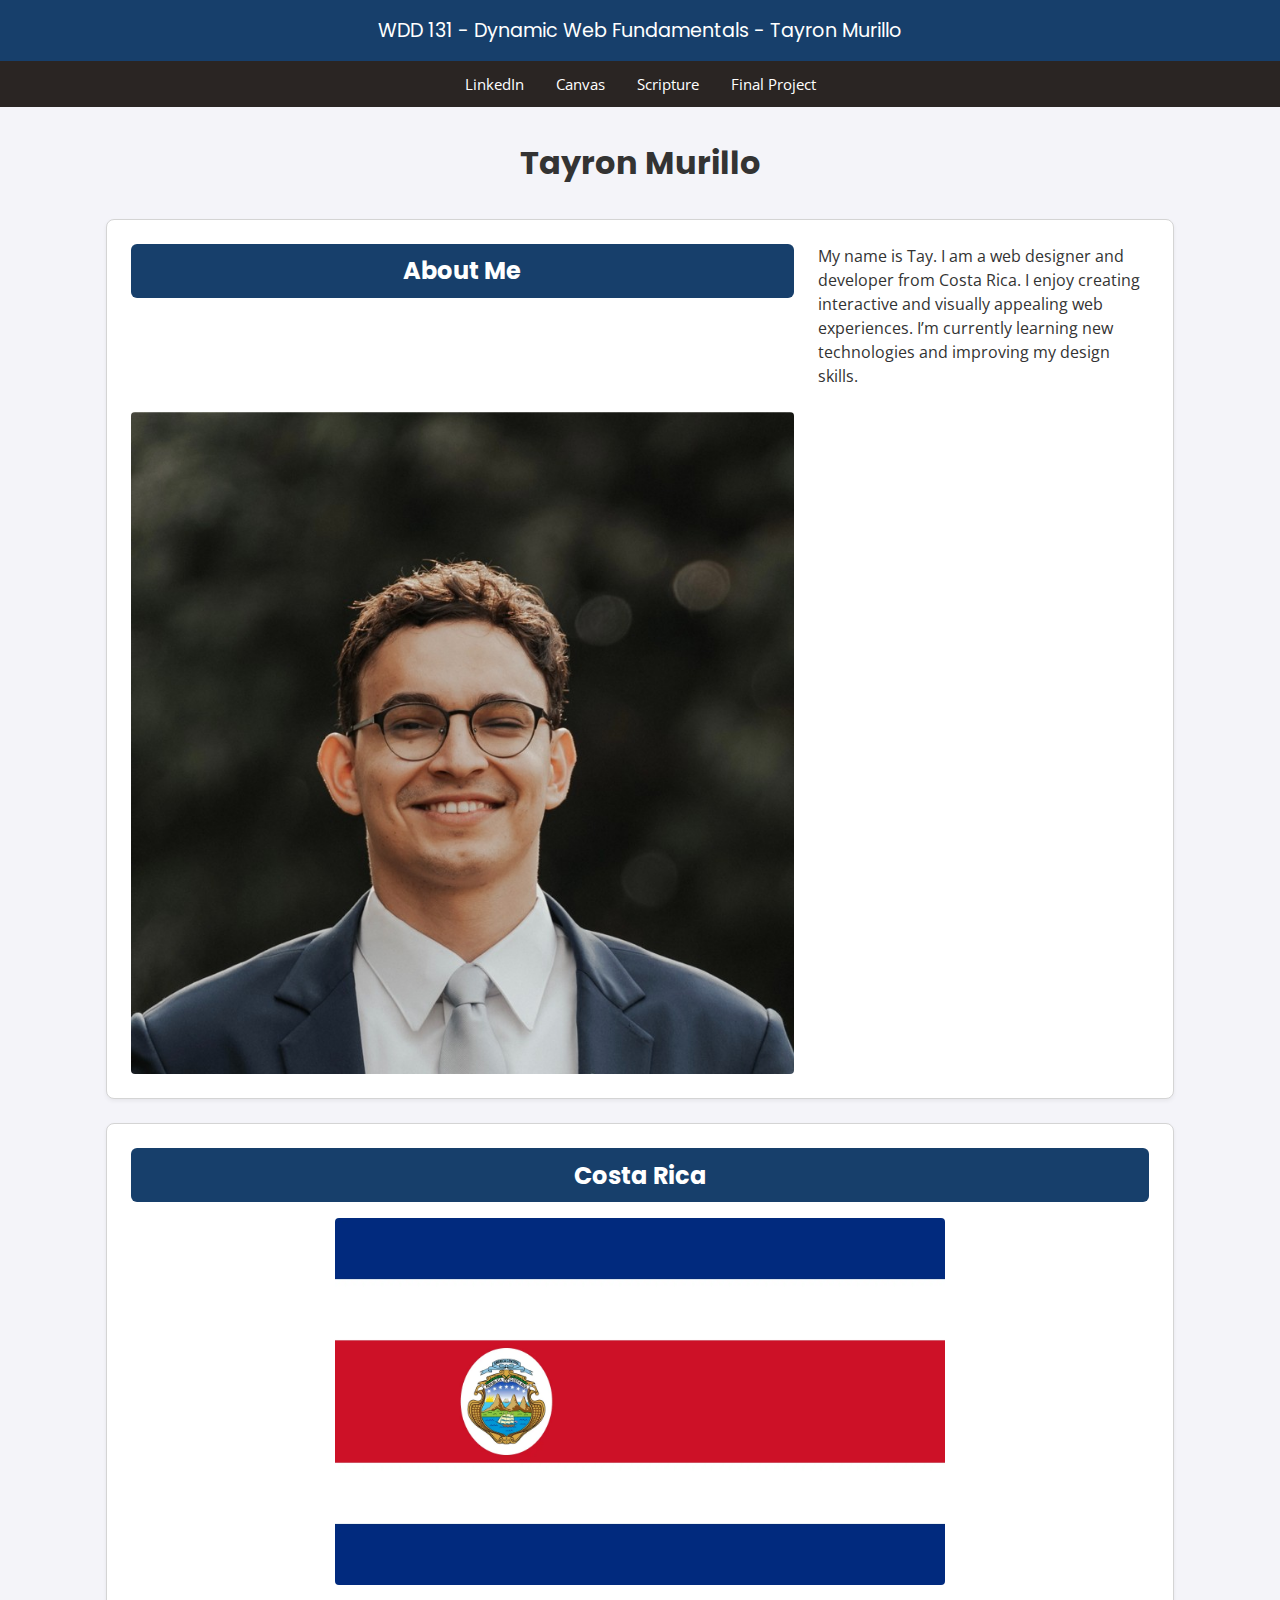
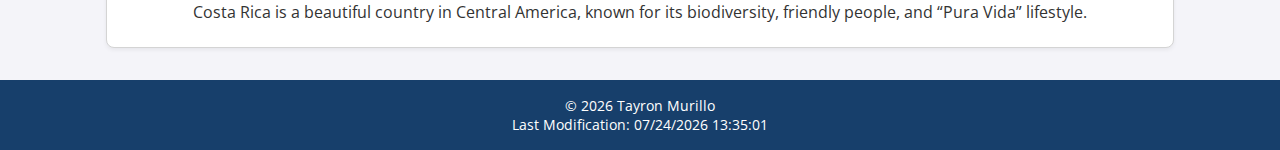
<file: index.html>
<!DOCTYPE html>
<html lang="en">
<head>
  <meta charset="UTF-8">
  <meta name="viewport" content="width=device-width, initial-scale=1.0">

  <title>WDD 131 - Dynamic Web Fundamentals - Tayron Murillo</title>

  <meta name="description" content="WDD 131 - Dynamic Web Fundamentals - Tayron Murillo">
  <meta name="author" content="Tayron Murillo">


  <link rel="preconnect" href="https://fonts.googleapis.com">
  <link rel="preconnect" href="https://fonts.gstatic.com" crossorigin>
  <link href="https://fonts.googleapis.com/css2?family=Poppins:wght@500&family=Open+Sans:wght@400&display=swap" rel="stylesheet">

  <link rel="stylesheet" href="styles/base.css">
  <script src="scripts/getdates.js" defer></script>
</head>
<body>
  <header>
    <span id="course-title">WDD 131 - Dynamic Web Fundamentals - Tayron Murillo</span>
    <nav>
      <a href="https://www.linkedin.com/in/tayron-murillo-038937207/">LinkedIn</a>
      <a href="https://byupw.instructure.com/">Canvas</a>
      <a href="https://www.churchofjesuschrist.org/study/scriptures/bofm/alma/37?lang=eng#:~:text=37%20Counsel%20with,the%20last%20day.">Scripture</a>
      <a href="#">Final Project</a>
    </nav>
  </header>

  <main>
    <h1>Tayron Murillo</h1>

    <!-- About Me -->
    <section class="card about-me">
      <h2>About Me</h2>
      <p>
        My name is Tay. I am a web designer and developer from Costa Rica.
        I enjoy creating interactive and visually appealing web experiences.
        I’m currently learning new technologies and improving my design skills.
      </p>
      <img src="images/profilepic.jpeg" alt="Profile picture of Tayron Murillo">
    </section>

    <!-- Costa Rica -->
    <section class="card">
      <h2>Costa Rica</h2>
      <img src="images/costaricaflag.webp" alt="Flag of Costa Rica">
      <p>
        Costa Rica is a beautiful country in Central America, known for its biodiversity,
        friendly people, and “Pura Vida” lifestyle.
      </p>
    </section>
  </main>

  <footer>
    <p>&copy; <span id="currentyear"></span> Tayron Murillo</p>
    <p>Last Modification: <span id="lastModified"></span></p>
  </footer>
</body>
</html>
</file>
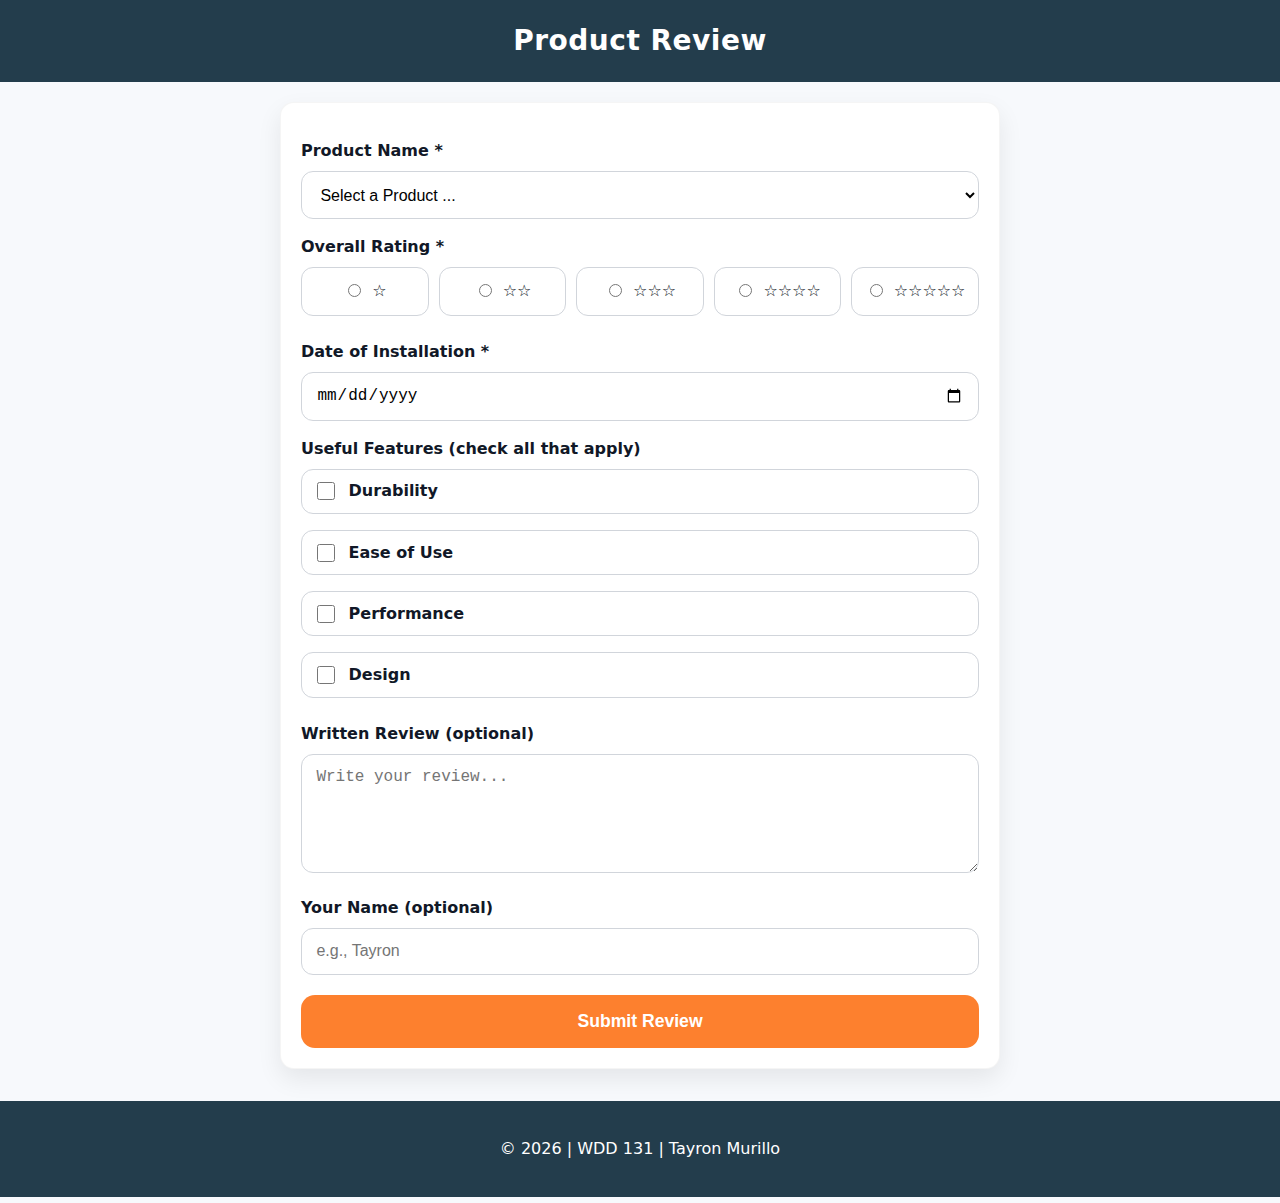
<file: form.html>
<!DOCTYPE html>
<html lang="en">

<head>
    <meta charset="UTF-8">
    <meta name="viewport" content="width=device-width, initial-scale=1.0">
    <meta name="description" content="Product review form">
    <meta name="description" content="This is a page with a form to practice my skills">
    <meta name="author" content="Tayron Murillo">
    <title>Product Review Form</title>
    <link rel="stylesheet" href="styles/form.css">
</head>

<body>
    <header>
        <h1>Product Review</h1>
    </header>

    <main>
        <form method="get" action="review.html" class="review-form">


            <div class="field">
                <label for="product">Product Name <span aria-hidden="true">*</span></label>
                <select id="product" name="product" required>
                    <option value="" disabled selected>Select a Product ...</option>

                </select>
            </div>


            <fieldset class="field">
                <legend>Overall Rating <span aria-hidden="true">*</span></legend>

                <div class="rating">
                    <label for="rating1">
                        <input type="radio" id="rating1" name="rating" value="1" required />
                        ☆
                    </label>
                    <label for="rating2">
                        <input type="radio" id="rating2" name="rating" value="2" required />
                        ☆☆
                    </label>
                    <label for="rating3">
                        <input type="radio" id="rating3" name="rating" value="3" required />
                        ☆☆☆
                    </label>
                    <label for="rating4">
                        <input type="radio" id="rating4" name="rating" value="4" required />
                        ☆☆☆☆
                    </label>
                    <label for="rating5">
                        <input type="radio" id="rating5" name="rating" value="5" required />
                        ☆☆☆☆☆
                    </label>
                </div>
            </fieldset>

            <!-- Date of Installation -->
            <div class="field">
                <label for="installDate">Date of Installation <span aria-hidden="true">*</span></label>
                <input type="date" id="installDate" name="installDate" required />
            </div>

            <!-- Useful Features (checkboxes) -->
            <fieldset class="field">
                <legend>Useful Features (check all that apply)</legend>
                <div class="checks">
                    <label for="feature1">
                        <input type="checkbox" id="feature1" name="features" value="durability" />
                        Durability
                    </label>
                    <label for="feature2">
                        <input type="checkbox" id="feature2" name="features" value="ease-of-use" />
                        Ease of Use
                    </label>
                    <label for="feature3">
                        <input type="checkbox" id="feature3" name="features" value="performance" />
                        Performance
                    </label>
                    <label for="feature4">
                        <input type="checkbox" id="feature4" name="features" value="design" />
                        Design
                    </label>
                </div>
            </fieldset>

            <!-- Written Review -->
            <div class="field">
                <label for="review">Written Review (optional) </label>
                <textarea id="review" name="review" rows="5" placeholder="Write your review..."></textarea>
            </div>

            <!-- User Name -->
            <div class="field">
                <label for="username">Your Name (optional) </label>
                <input type="text" id="username" name="username" placeholder="e.g., Tayron" />
            </div>

            <!-- Submit -->
            <div class="actions">
                <input type="submit" value="Submit Review" />
            </div>
        </form>
    </main>

    <footer>
        <p>&copy; <span id="year"></span> | WDD 131 | Tayron Murillo</p>
    </footer>

    <script>
        document.getElementById("year").textContent = new Date().getFullYear();
    </script>
    <script src="scripts/form.js" defer></script>
</body>

</html>
</file>
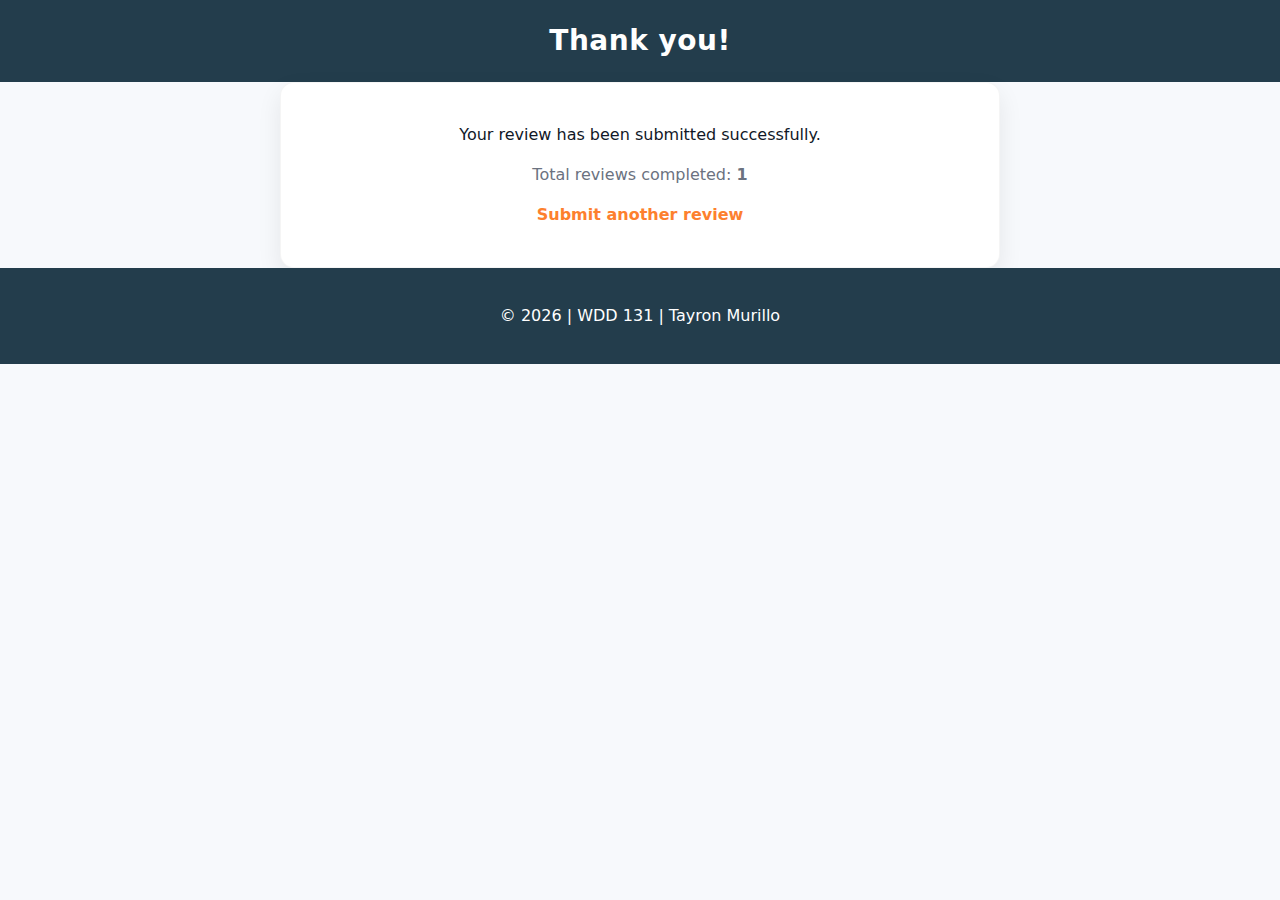
<file: review.html>
<!DOCTYPE html>
<html lang="en">

<head>
    <meta charset="UTF-8">
    <meta name="viewport" content="width=device-width, initial-scale=1.0">
    <meta name="description" content="Review confirmation page">
    <meta name="author" content="Tayron Murillo">
    <title>Review Submitted</title>
    <link rel="stylesheet" href="styles/form.css">
    <script src="scripts/review.js" defer></script>

</head>

<body>
    <header>
        <h1>Thank you!</h1>
    </header>

    <main class="review-confirm">
        <p>Your review has been submitted successfully.</p>

        <p class="counter">
            Total reviews completed: <strong><span id="reviewCount">0</span></strong>
        </p>

        <p><a href="form.html">Submit another review</a></p>
    </main>

    <footer>
        <p>&copy; <span id="year"></span> | WDD 131 | Tayron Murillo</p>
    </footer>

</body>

</html>
</file>
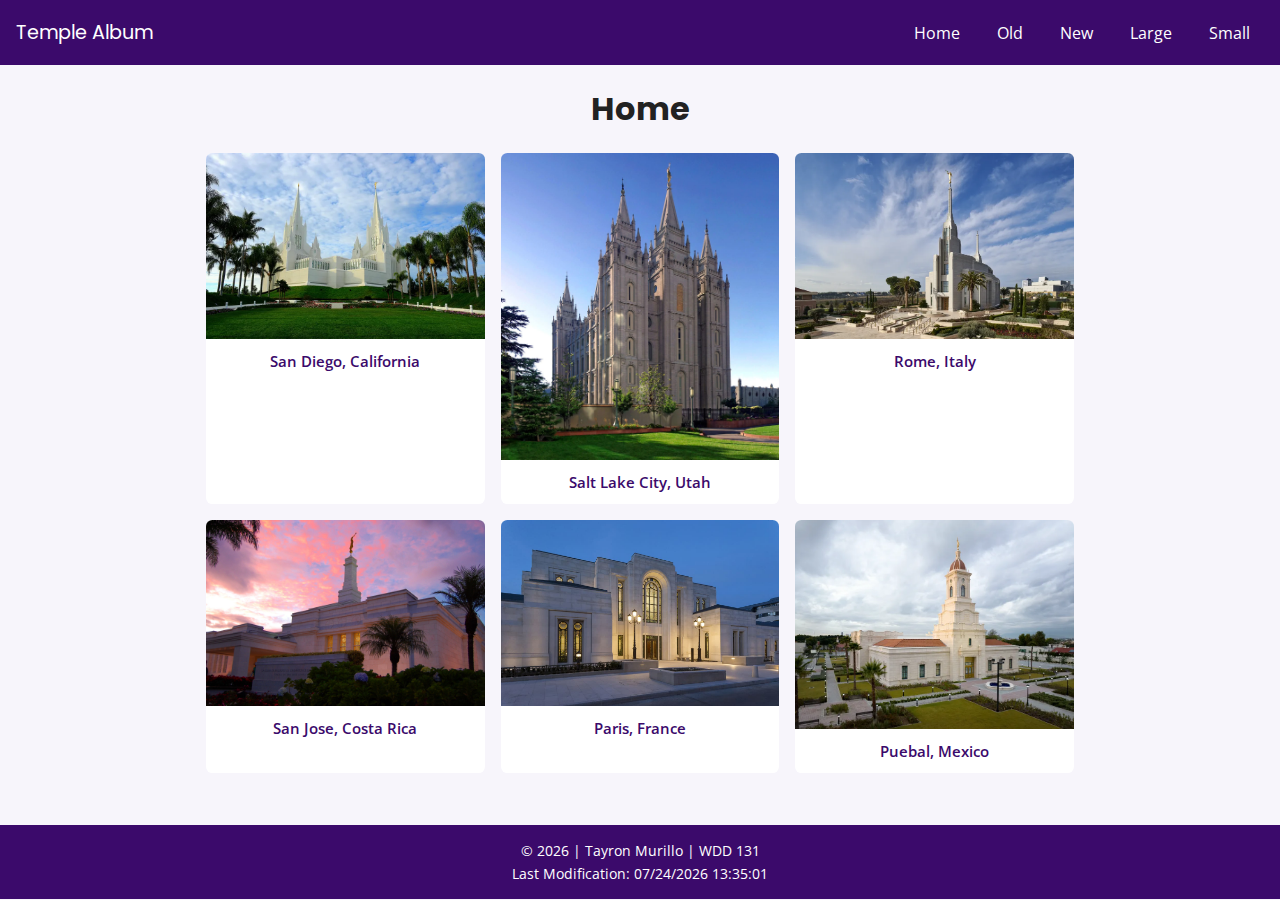
<file: temples.html>
<!DOCTYPE html>
<html lang="en">
<head>
  <meta charset="UTF-8" />
  <meta name="viewport" content="width=device-width, initial-scale=1.0" />
  <title>Temple Album</title>

  <link rel="preconnect" href="https://fonts.googleapis.com">
  <link rel="preconnect" href="https://fonts.gstatic.com" crossorigin>
  <link href="https://fonts.googleapis.com/css2?family=Poppins:wght@500&family=Open+Sans:wght@400;600&display=swap" rel="stylesheet">

  <link rel="stylesheet" href="styles/temples.css">
  <link rel="stylesheet" href="styles/temples-large.css">

  <script src="scripts/temples.js" defer></script>
</head>
<body>

  <header>
    <div class="brand">Temple Album</div>

    <button id="hamburger" aria-label="Open navigation" aria-expanded="false">
      ☰
    </button>

    <nav id="primaryNav">
      <a href="#">Home</a>
      <a href="#">Old</a>
      <a href="#">New</a>
      <a href="#">Large</a>
      <a href="#">Small</a>
    </nav>
  </header>

  <main>
    <h1>Home</h1>

    <section class="gallery">
  
      <figure>
        <img src="images/sd_california.webp" alt="San Diego California Temple">
        <figcaption>San Diego, California</figcaption>
      </figure>

      <figure>
        <img src="images/sl_utah.jpg" alt="Salt Lake City Temple">
        <figcaption>Salt Lake City, Utah</figcaption>
      </figure>

      <figure>
        <img src="images/rome_italy.webp" alt="Rome Italy Temple">
        <figcaption>Rome, Italy</figcaption>
      </figure>

      <figure>
        <img src="images/sj_costarica.jpeg" alt="San Jose, Costa Rica Temple">
        <figcaption>San Jose, Costa Rica</figcaption>
      </figure>

      <figure>
        <img src="images/paris.jpg" alt="Paris, France Temple">
        <figcaption>Paris, France</figcaption>
      </figure>

      <figure>
        <img src="images/puebla_mexico.webp" alt="Puebla Temple">
        <figcaption>Puebal, Mexico</figcaption>
      </figure>

    </section>
  </main>

  <footer>
    <p>&copy; <span id="currentYear"></span> | Tayron Murillo | WDD 131</p>
    <p>Last Modification: <span id="lastModified"></span></p>
  </footer>

</body>
</html>
</file>
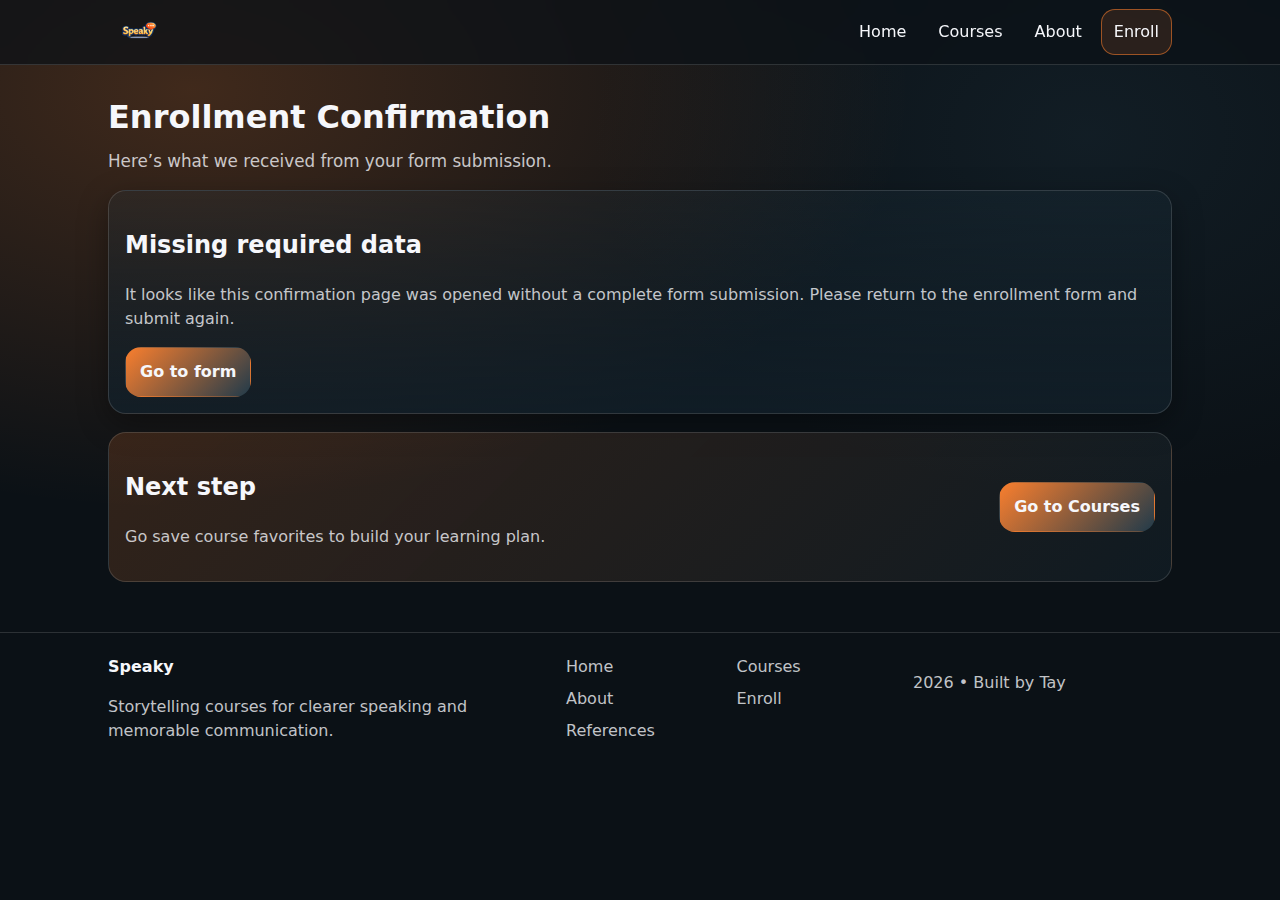
<file: project/confirmation.html>
<!doctype html>
<html lang="en">
<head>
  <meta charset="utf-8" />
  <meta name="viewport" content="width=device-width, initial-scale=1" />
  <meta name="description" content="Confirmation page for your Speaky enrollment request." />
  <meta name="author" content="Tayron Murillo">
  <title>Confirmation | Speaky</title>
  <link rel="stylesheet" href="styles/base.css" />
  <link rel="stylesheet" href="styles/large.css" />
  <script defer src="scripts/main.js"></script>
  <script defer src="scripts/form.js"></script>
</head>

<body>
  <a class="skip-link" href="#main">Skip to content</a>

  <header class="site-header">
    <nav class="nav container" aria-label="Primary navigation">
      <a class="brand" href="index.html" aria-label="Speaky Home">
        <img class="brand-logo" src="images/speakylogo.png" alt="Speaky logo" width="400" height="100" loading="lazy">
      </a>

      <button class="nav-toggle" type="button" aria-expanded="false" aria-controls="nav-links">
        <span class="sr-only">Toggle navigation</span>
        <span aria-hidden="true">Menu</span>
      </button>

      <div id="nav-links" class="nav-links">
        <a class="nav-link" href="index.html">Home</a>
        <a class="nav-link" href="courses.html">Courses</a>
        <a class="nav-link" href="about.html">About</a>
        <a class="nav-link nav-cta" href="form.html">Enroll</a>
      </div>
    </nav>
  </header>

  <main id="main" class="section">
    <div class="container">
      <div class="page-head">
        <h1>Enrollment Confirmation</h1>
        <p class="lead">Here’s what we received from your form submission.</p>
      </div>

      <section class="card" id="confirmationCard" aria-live="polite">
        <p class="muted">Loading your submission…</p>
      </section>

      <div class="cta-strip">
        <div>
          <h2>Next step</h2>
          <p class="muted">Go save course favorites to build your learning plan.</p>
        </div>
        <a class="button primary" href="courses.html">Go to Courses</a>
      </div>
    </div>
  </main>

  <footer class="site-footer">
    <div class="container footer-grid">
      <div>
        <p class="footer-brand">Speaky</p>
        <p class="muted">Storytelling courses for clearer speaking and memorable communication.</p>
      </div>

      <div class="footer-links" aria-label="Footer links">
        <a href="index.html">Home</a>
        <a href="courses.html">Courses</a>
        <a href="about.html">About</a>
        <a href="form.html">Enroll</a>
        <a href="references.html">References</a>
      </div>

      <div class="footer-meta">
        <p class="muted"><span id="year"></span> • Built by Tay</p>
      </div>
    </div>
  </footer>
</body>
</html>
</file>
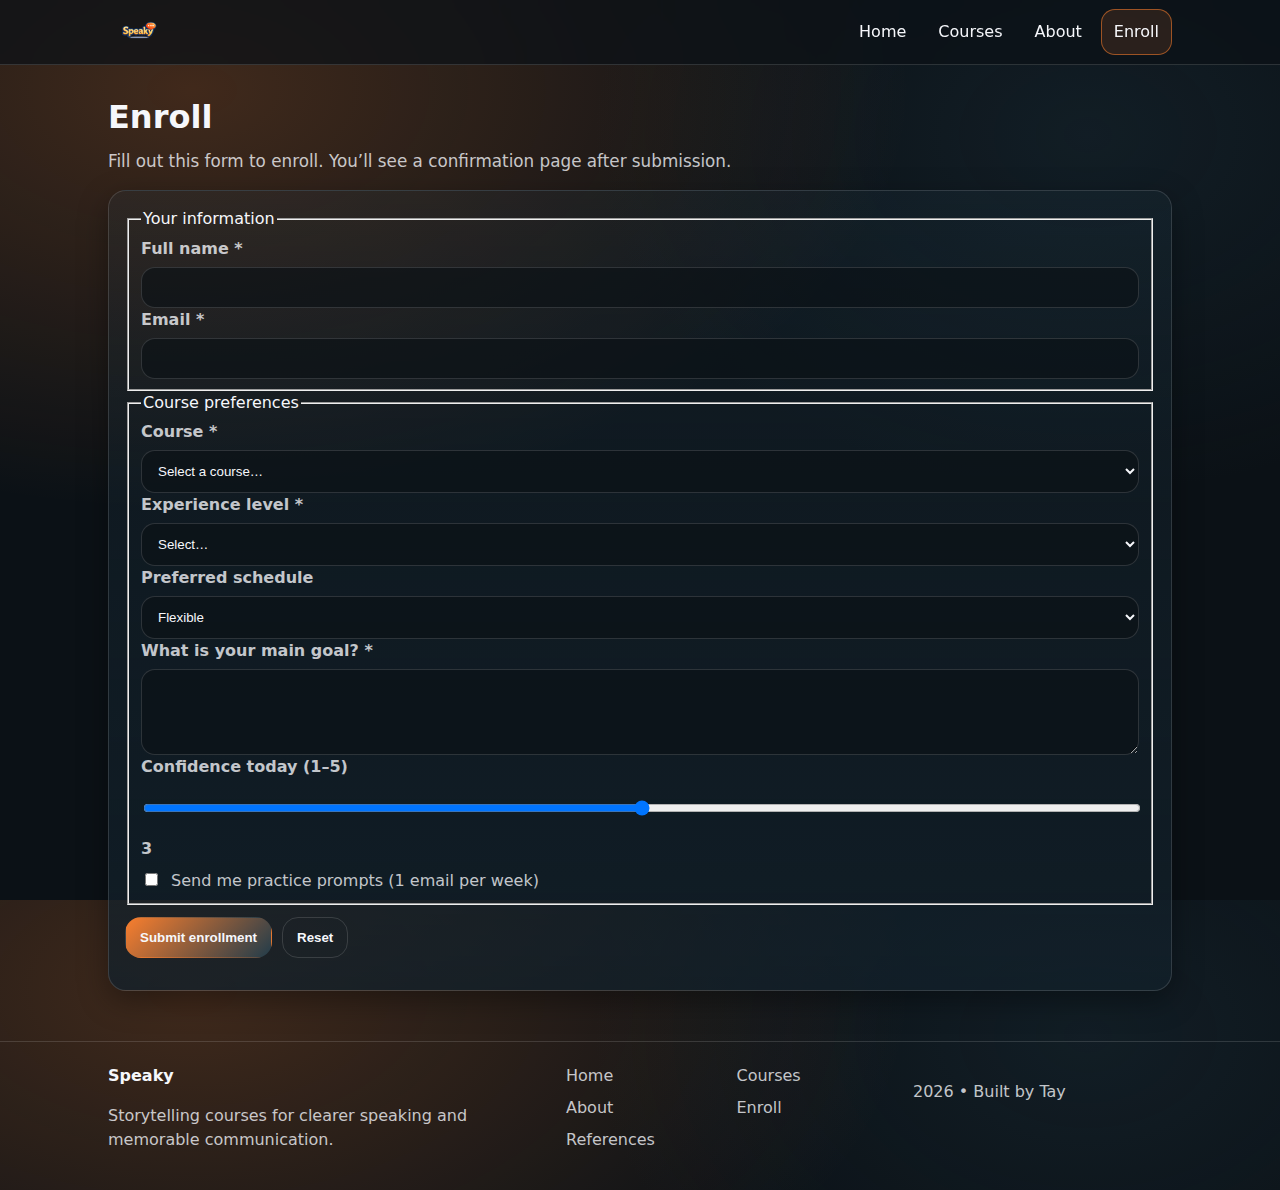
<file: project/form.html>
<!doctype html>
<html lang="en">
<head>
  <meta charset="utf-8" />
  <meta name="viewport" content="width=device-width, initial-scale=1" />
  <meta name="description" content="Enroll in a Speaky storytelling course. Submit your preferences and see a confirmation page." />
  <meta name="author" content="Tayron Murillo">
  <title>Enroll | Speaky</title>
  <link rel="stylesheet" href="styles/base.css" />
  <link rel="stylesheet" href="styles/large.css" />
  <script defer src="scripts/main.js"></script>
  <script defer src="scripts/form.js"></script>
</head>

<body>
  <a class="skip-link" href="#main">Skip to content</a>

  <header class="site-header">
    <nav class="nav container" aria-label="Primary navigation">
      <a class="brand" href="index.html" aria-label="Speaky Home">
        <img class="brand-logo" src="images/speakylogo.png" alt="Speaky logo" width="400" height="100" loading="lazy">
      </a>

      <button class="nav-toggle" type="button" aria-expanded="false" aria-controls="nav-links">
        <span class="sr-only">Toggle navigation</span>
        <span aria-hidden="true">Menu</span>
      </button>

      <div id="nav-links" class="nav-links">
        <a class="nav-link" href="index.html">Home</a>
        <a class="nav-link" href="courses.html">Courses</a>
        <a class="nav-link" href="about.html">About</a>
        <a class="nav-link nav-cta" href="form.html" aria-current="page">Enroll</a>
      </div>
    </nav>
  </header>

  <main id="main" class="section">
    <div class="container">
      <div class="page-head">
        <h1>Enroll</h1>
        <p class="lead">Fill out this form to enroll. You’ll see a confirmation page after submission.</p>
      </div>

      <form class="form" method="get" action="confirmation.html" novalidate>
        <fieldset>
          <legend>Your information</legend>

          <label class="field">
            <span>Full name *</span>
            <input id="fullName" name="fullName" type="text" autocomplete="name" required />
          </label>

          <label class="field">
            <span>Email *</span>
            <input id="email" name="email" type="email" autocomplete="email" required />
          </label>
        </fieldset>

        <fieldset>
          <legend>Course preferences</legend>

          <label class="field">
            <span>Course *</span>
            <select id="courseId" name="courseId" required>
              <option value="">Select a course…</option>
            </select>
          </label>

          <label class="field">
            <span>Experience level *</span>
            <select id="experience" name="experience" required>
              <option value="">Select…</option>
              <option value="Beginner">Beginner</option>
              <option value="Intermediate">Intermediate</option>
              <option value="Advanced">Advanced</option>
            </select>
          </label>

          <label class="field">
            <span>Preferred schedule</span>
            <select id="schedule" name="schedule">
              <option value="Flexible">Flexible</option>
              <option value="Weeknights">Weeknights</option>
              <option value="Weekends">Weekends</option>
            </select>
          </label>

          <label class="field">
            <span>What is your main goal? *</span>
            <textarea id="goal" name="goal" rows="4" required></textarea>
          </label>

          <label class="field">
            <span>Confidence today (1–5)</span>
            <input id="confidence" name="confidence" type="range" min="1" max="5" value="3" />
            <span class="muted" id="confidenceValue">3</span>
          </label>

          <label class="check">
            <input id="newsletter" name="newsletter" type="checkbox" value="yes" />
            <span>Send me practice prompts (1 email per week)</span>
          </label>
        </fieldset>

        <input type="hidden" id="formTimestamp" name="formTimestamp" value="" />

        <div class="form-actions">
          <button class="button primary" type="submit">Submit enrollment</button>
          <button class="button ghost" type="reset">Reset</button>
        </div>

        <p class="muted" id="formMessage" aria-live="polite"></p>
      </form>
    </div>
  </main>

  <footer class="site-footer">
    <div class="container footer-grid">
      <div>
        <p class="footer-brand">Speaky</p>
        <p class="muted">Storytelling courses for clearer speaking and memorable communication.</p>
      </div>

      <div class="footer-links" aria-label="Footer links">
        <a href="index.html">Home</a>
        <a href="courses.html">Courses</a>
        <a href="about.html">About</a>
        <a href="form.html">Enroll</a>
        <a href="references.html">References</a>
      </div>

      <div class="footer-meta">
        <p class="muted"><span id="year"></span> • Built by Tay</p>
      </div>
    </div>
  </footer>
</body>
</html>
</file>
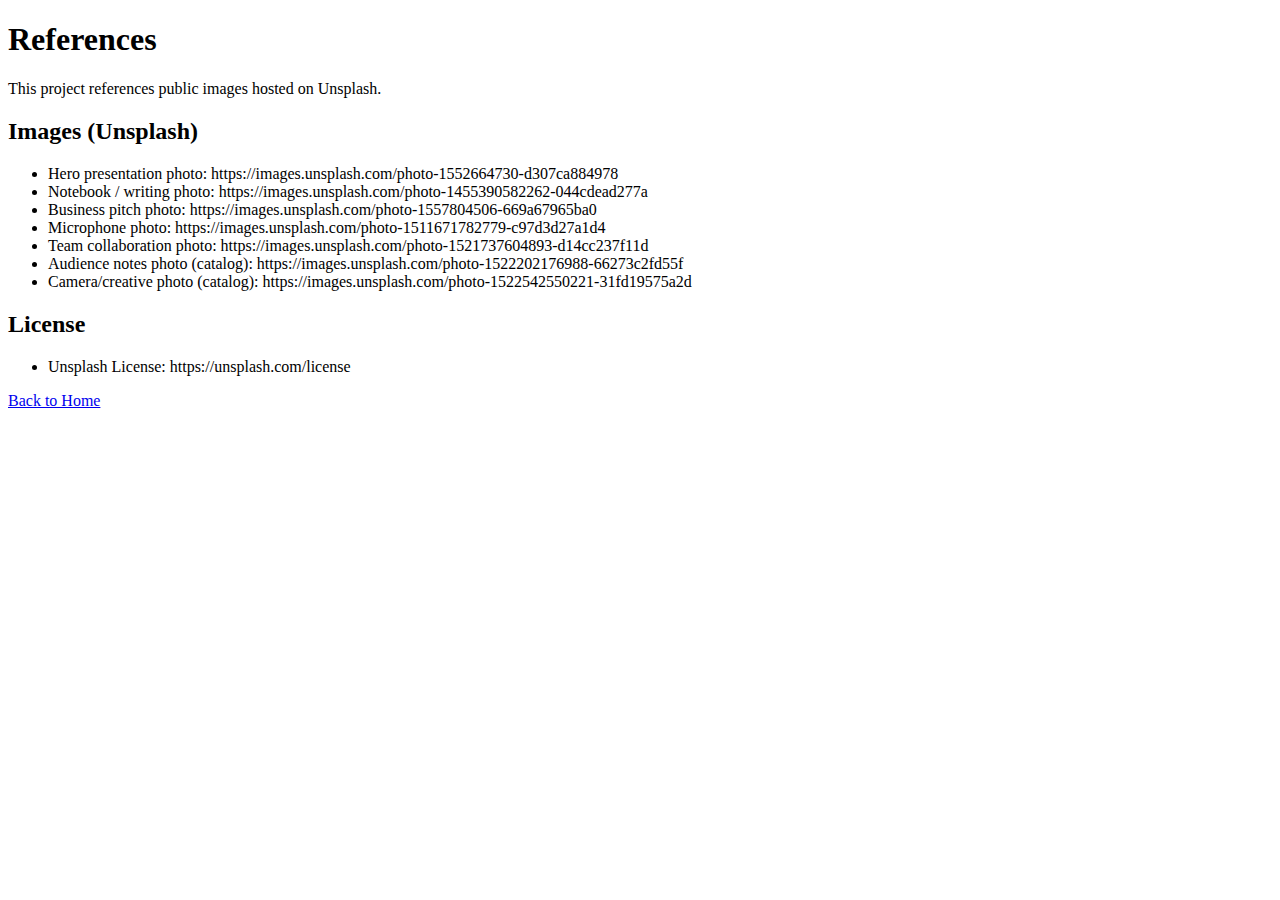
<file: project/refrences.html>
<!doctype html>
<html lang="en">
<head>
  <meta charset="utf-8" />
  <meta name="viewport" content="width=device-width, initial-scale=1" />
  <title>References | Speaky</title>
</head>

<body>
  <main>
    <h1>References</h1>
    <p>This project references public images hosted on Unsplash.</p>

    <h2>Images (Unsplash)</h2>
    <ul>
      <li>Hero presentation photo: https://images.unsplash.com/photo-1552664730-d307ca884978</li>
      <li>Notebook / writing photo: https://images.unsplash.com/photo-1455390582262-044cdead277a</li>
      <li>Business pitch photo: https://images.unsplash.com/photo-1557804506-669a67965ba0</li>
      <li>Microphone photo: https://images.unsplash.com/photo-1511671782779-c97d3d27a1d4</li>
      <li>Team collaboration photo: https://images.unsplash.com/photo-1521737604893-d14cc237f11d</li>
      <li>Audience notes photo (catalog): https://images.unsplash.com/photo-1522202176988-66273c2fd55f</li>
      <li>Camera/creative photo (catalog): https://images.unsplash.com/photo-1522542550221-31fd19575a2d</li>
    </ul>

    <h2>License</h2>
    <ul>
      <li>Unsplash License: https://unsplash.com/license</li>
    </ul>

    <p><a href="index.html">Back to Home</a></p>
  </main>
</body>
</html>
</file>
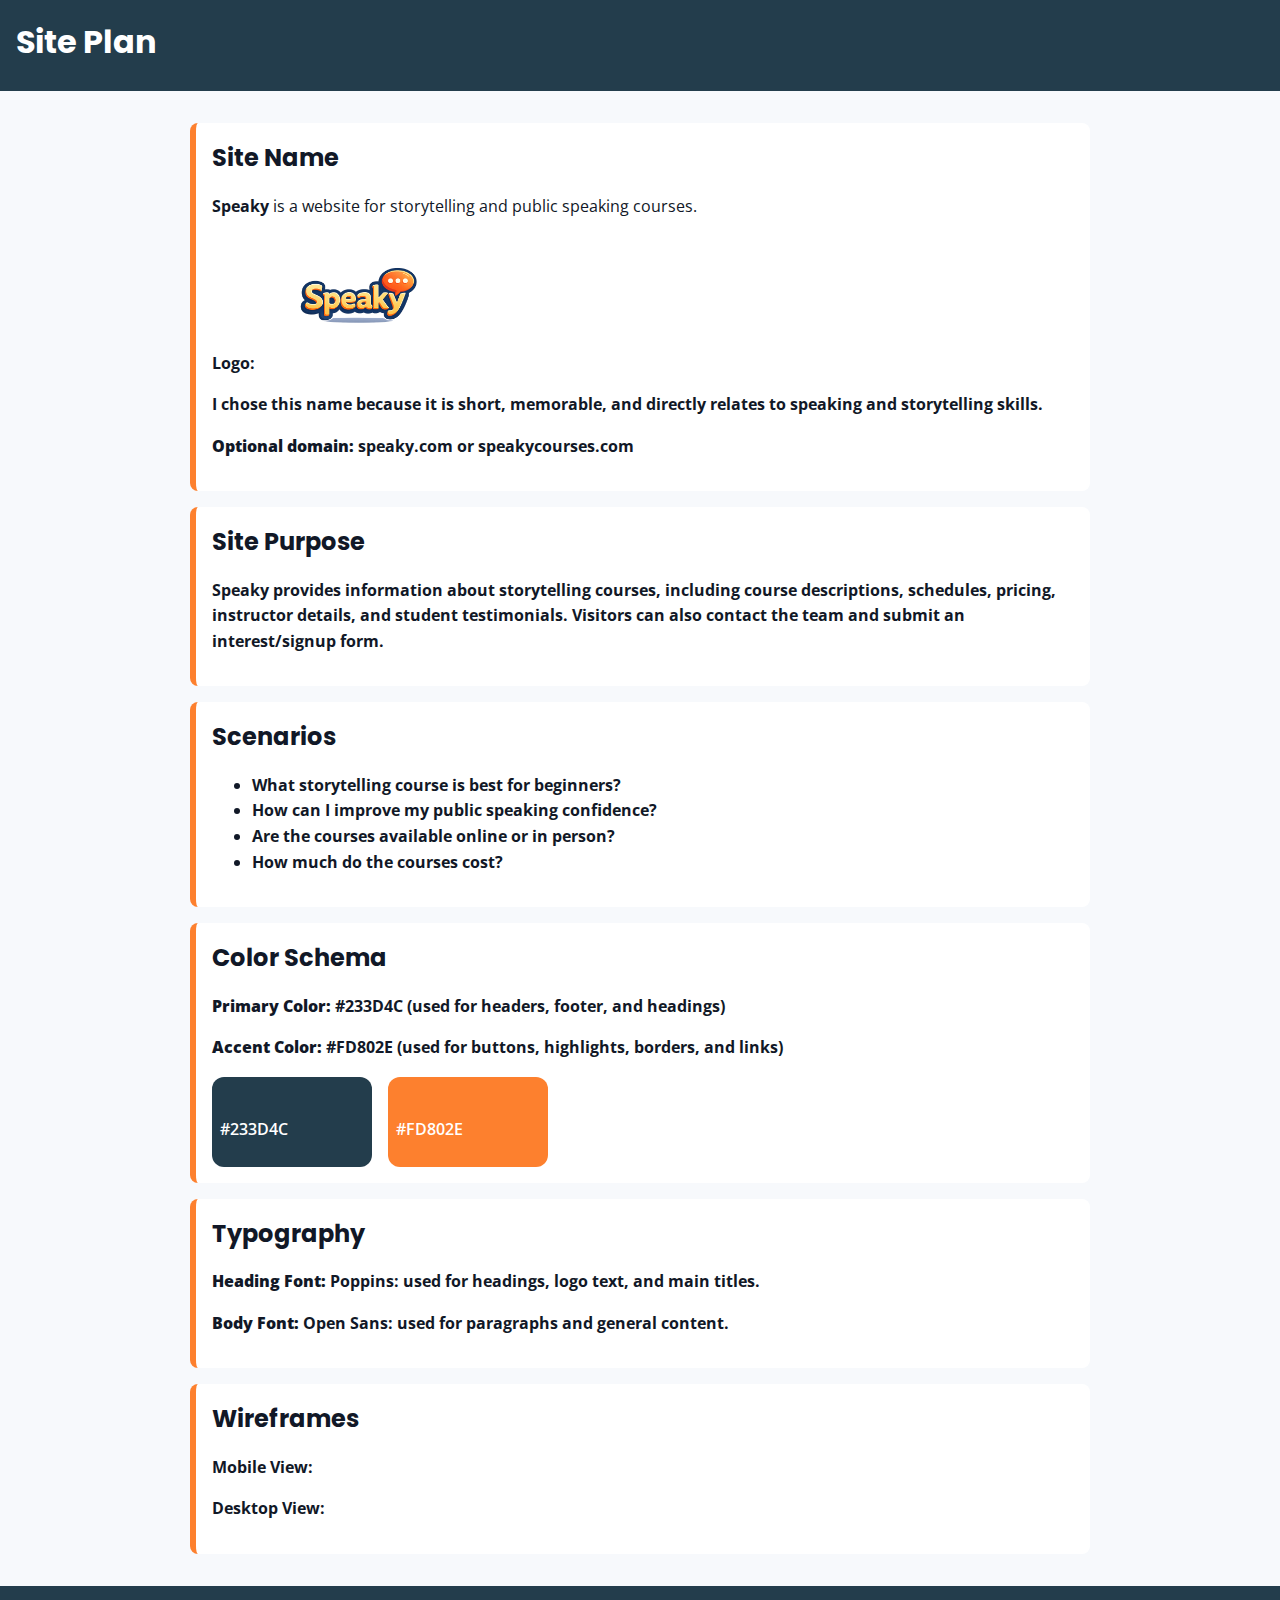
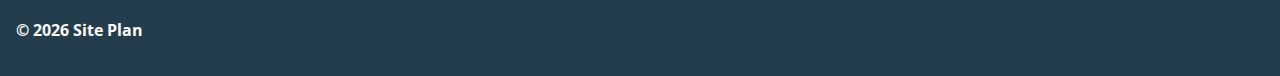
<file: project/siteplan.html>
<!DOCTYPE html>
<html lang="en">

<head>
    <meta charset="UTF-8">
    <meta name="viewport" content="width=device-width, initial-scale=1.0">
    <meta name="description" content="This my idea of website about courses to improve storytelling">
    <meta name="author" content="Tayron Murillo">
    <title>Speaky Site Plan</title>
    <link rel="preconnect" href="https://fonts.googleapis.com">
    <link rel="preconnect" href="https://fonts.gstatic.com" crossorigin>
    <link
        href="https://fonts.googleapis.com/css2?family=Poppins:wght@600;700&family=Open+Sans:wght@400;500&display=swap"
        rel="stylesheet">
    <link rel="stylesheet" href="styles/siteplan.css">

</head>

<body>
    <header>
        <h1>Site Plan</h1>
    </header>

    <main>
        <section id="site-name">
            <h2>Site Name</h2>
            <p><strong>Speaky</strong> is a website for storytelling and public speaking courses.</p>
            <p><strong>Logo:<img src="speakylogo.png" width="200">
                    <p>I chose this name because it is short, memorable, and directly relates to speaking and
                        storytelling
                        skills.</p>
                    <p><strong>Optional domain:</strong> speaky.com or speakycourses.com</p>

        </section>

        <section id="site-purpose">
            <h2>Site Purpose</h2>
            <p>
                Speaky provides information about storytelling courses, including course descriptions, schedules,
                pricing,
                instructor details, and student testimonials. Visitors can also contact the team and submit an
                interest/signup form.
            </p>

        </section>

        <section id="scenarios">
            <h2>Scenarios</h2>
            <ul>
                <li>What storytelling course is best for beginners?</li>
                <li>How can I improve my public speaking confidence?</li>
                <li>Are the courses available online or in person?</li>
                <li>How much do the courses cost?</li>
            </ul>

        </section>

        <section id="color-schema">
            <h2>Color Schema</h2>
            <p><strong>Primary Color:</strong> #233D4C (used for headers, footer, and headings)</p>
            <p><strong>Accent Color:</strong> #FD802E (used for buttons, highlights, borders, and links)</p>

            <div class="swatches">
                <div class="swatch primary">
                    <p>#233D4C</p>
                </div>
                <div class="swatch accent">
                    <p>#FD802E</p>
                </div>
            </div>

        </section>

        <section id="typography">
            <h2>Typography</h2>
            <p><strong>Heading Font:</strong> Poppins: used for headings, logo text, and main titles.</p>
            <p><strong>Body Font:</strong> Open Sans: used for paragraphs and general content.</p>

        </section>

        <section id="wireframes">
            <h2>Wireframes</h2>
            <p>Mobile View:</p>
            <p>Desktop View:</p>
        </section>
    </main>

    <footer>
        <p>&copy; <span id="year"></span> Site Plan</p>
    </footer>

    <script>
        document.getElementById("year").textContent = new Date().getFullYear();
    </script>
</body>

</html>
</file>
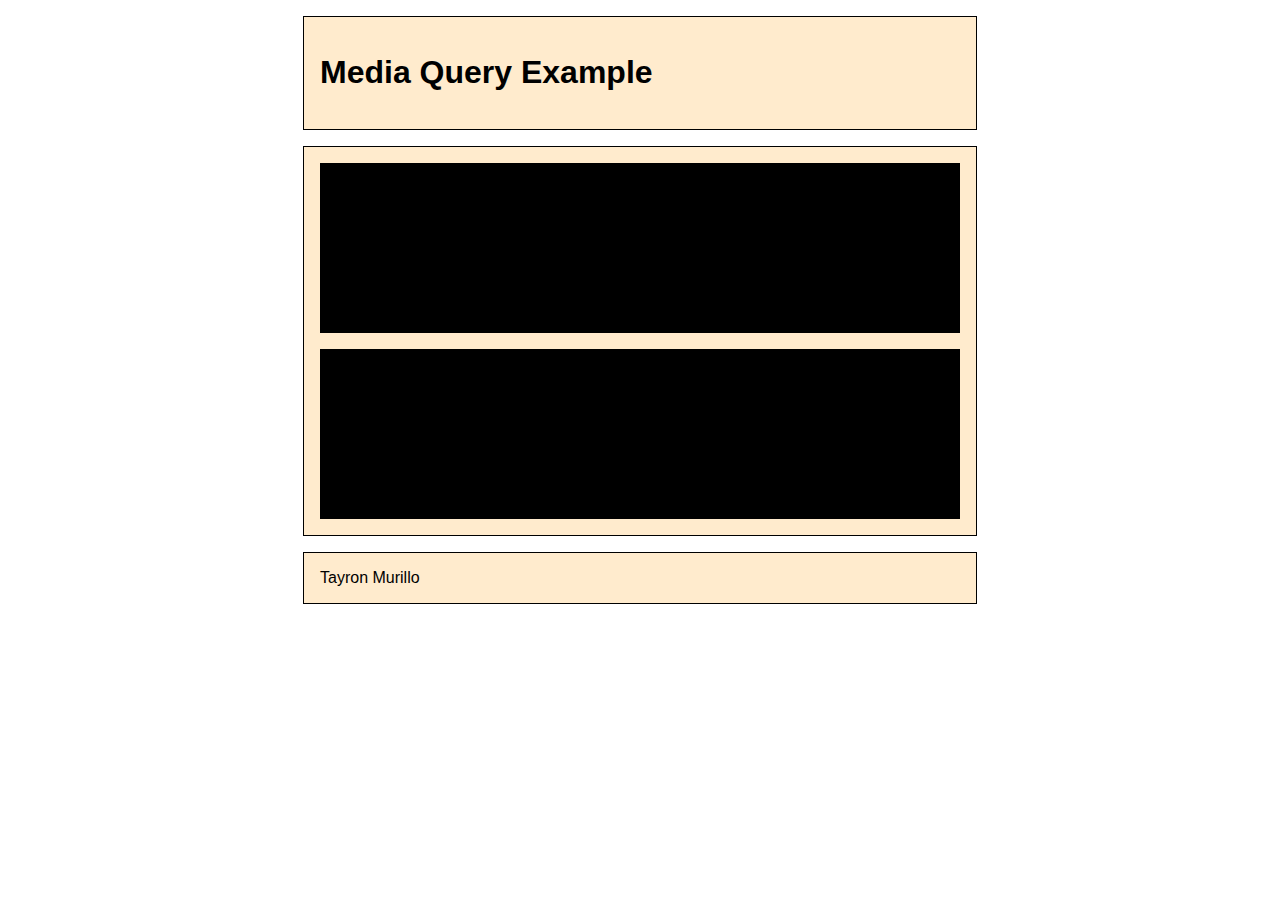
<file: week02/media-query.html>
<!DOCTYPE html>
<html lang="en">
<head>
    <meta charset="UTF-8">
    <meta name="viewport" content="width=device-width, initial-scale=1.0">
    <title>Document</title>
    <link rel="stylesheet" href="styles/media-query.css">
    <link rel="stylesheet" href="styles/media-query-large.css">
</head>
<body>
    <header>
        <h1>Media Query Example</h1>
    </header>
    <main>
        <section>
            <h2>Escritura 1</h2>
            <p>Lorem ipsum dolor sit amet consectetur adipisicing elit. Aliquam at, ab accusantium perspiciatis ratione sit, sint mollitia optio aut omnis quae! Aliquid neque excepturi fugiat odio distinctio fugit alias molestias.</p>
        </section>
        <section>
            <h2>Escritura 2</h2>
            <p>Lorem ipsum dolor sit amet consectetur adipisicing elit. Aliquam at, ab accusantium perspiciatis ratione sit, sint mollitia optio aut omnis quae! Aliquid neque excepturi fugiat odio distinctio fugit alias molestias.</p>
        </section>
    </main>
    <footer>
        Tayron Murillo
    </footer>
</body>
</html>
</file>
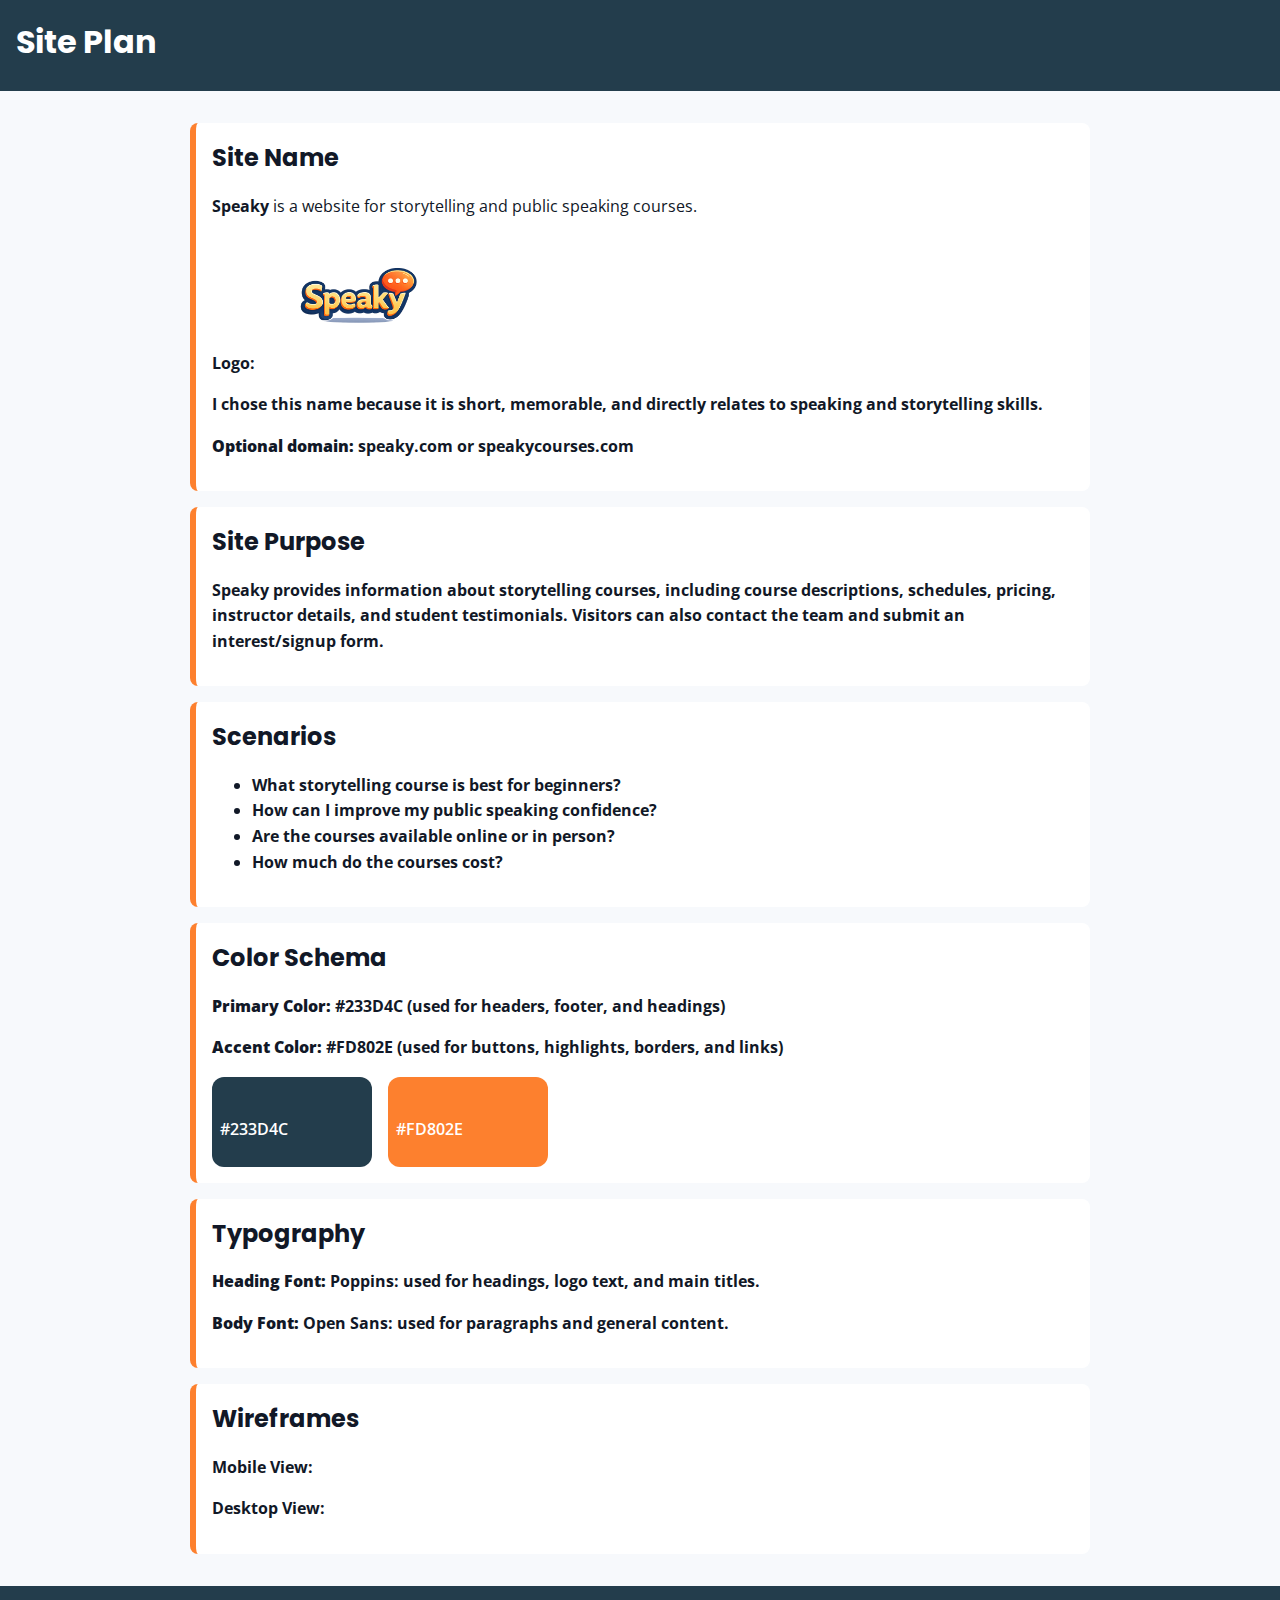
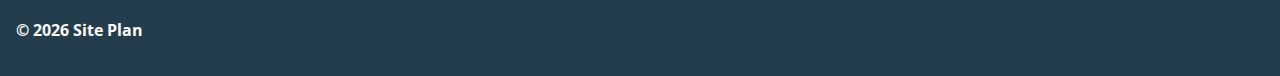
<file: styles/project/siteplan.html>
<!DOCTYPE html>
<html lang="en">

<head>
    <meta charset="UTF-8" />
    <meta name="viewport" content="width=device-width, initial-scale=1.0" />
    <title>Speaky Site Plan</title>
    <link href="https://fonts.googleapis.com/css2?family=Poppins:wght@600;700&family=Open+Sans:wght@400;500&display=swap" rel="stylesheet">
    <link rel="stylesheet" href="styles/siteplan.css" />
</head>

<body>
    <header>
        <h1>Site Plan</h1>
    </header>

    <main>
        <section id="site-name">
            <h2>Site Name</h2>
            <p><strong>Speaky</strong> is a website for storytelling and public speaking courses.</p>
            <p><strong>Logo:<img src="speakylogo.png" width="200">
            <p>I chose this name because it is short, memorable, and directly relates to speaking and storytelling
                skills.</p>
            <p><strong>Optional domain:</strong> speaky.com or speakycourses.com</p>

        </section>

        <section id="site-purpose">
            <h2>Site Purpose</h2>
            <p>
                Speaky provides information about storytelling courses, including course descriptions, schedules,
                pricing,
                instructor details, and student testimonials. Visitors can also contact the team and submit an
                interest/signup form.
            </p>

        </section>

        <section id="scenarios">
            <h2>Scenarios</h2>
            <ul>
                <li>What storytelling course is best for beginners?</li>
                <li>How can I improve my public speaking confidence?</li>
                <li>Are the courses available online or in person?</li>
                <li>How much do the courses cost?</li>
              </ul>
              
        </section>

        <section id="color-schema">
            <h2>Color Schema</h2>
            <p><strong>Primary Color:</strong> #233D4C (used for headers, footer, and headings)</p>
            <p><strong>Accent Color:</strong> #FD802E (used for buttons, highlights, borders, and links)</p>

            <div class="swatches">
                <div class="swatch primary">
                    <p>#233D4C</p>
                </div>
                <div class="swatch accent">
                    <p>#FD802E</p>
                </div>
            </div>

        </section>

        <section id="typography">
            <h2>Typography</h2>
            <p><strong>Heading Font:</strong> Poppins: used for headings, logo text, and main titles.</p>
            <p><strong>Body Font:</strong> Open Sans: used for paragraphs and general content.</p>
            
        </section>

        <section id="wireframes">
            <h2>Wireframes</h2>
            <p>Mobile View:</p>
            <p>Desktop View:</p>
        </section>
    </main>

    <footer>
        <p>&copy; <span id="year"></span> Site Plan</p>
    </footer>

    <script>
        document.getElementById("year").textContent = new Date().getFullYear();
    </script>
</body>

</html>
</file>
<file: styles/base.css>
@import url('https://fonts.googleapis.com/css2?family=Poppins:wght@500&family=Open+Sans:wght@400&display=swap');

* {
  margin: 0;
  padding: 0;
  box-sizing: border-box;
}

body {
  font-family: 'Open Sans', sans-serif;
  background: #f4f4f9;
  color: #333;
}

header {
  background: #173f6b;
  color: white;
}

header span {
  display: block;
  text-align: center;
  padding: 1rem 0;
  font-family: 'Poppins', sans-serif;
  font-size: 1.2rem;
}

nav {
  display: flex;
  justify-content: center;
  background: #2a2523;
}

nav a {
  color: white;
  text-decoration: none;
  padding: 0.8rem 1rem;
  font-size: 0.95rem;
}

nav a:hover {
  background: #f4c542;
  color: #222;
}

main {
  max-width: 1100px;
  margin: 2rem auto;
  padding: 0 1rem;
  display: flex;
  flex-direction: column;
  gap: 1.5rem;
}

h1 {
  text-align: center;
  font-family: 'Poppins', sans-serif;
  margin-bottom: 0.5rem;
}

.card {
  background: white;
  border: 1px solid #d4d4d4;
  border-radius: 8px;
  padding: 1.5rem;
  box-shadow: 0 2px 4px rgba(0, 0, 0, 0.06);
}

.card h2 {
  text-align: center;
  background: #173f6b;
  color: white;
  padding: 0.6rem;
  border-radius: 6px;
  font-family: 'Poppins', sans-serif;
  margin-bottom: 1rem;
}

.card:first-of-type {
  display: grid;
  grid-template-columns: 2fr 1fr;
  gap: 1.5rem;
  align-items: start;
}

.card:first-of-type img {
  width: 100%;
  border-radius: 4px;
}

.card:first-of-type p {
  line-height: 1.5;
}

.card:last-of-type {
  text-align: center;
}

.card:last-of-type img {
  max-width: 60%;
  margin: 1rem auto;
  display: block;
  border-radius: 4px;
}

footer {
  background: #173f6b;
  color: white;
  text-align: center;
  padding: 1rem;
  font-size: 0.9rem;
}
</file>
<file: styles/form.css>
:root {
    --primary: #233D4C;
    --accent: #FD802E;
    --bg: #f7f9fc;
    --card: #ffffff;
    --muted: #6b7280;
    --border: #d1d5db;
    --text: #111827;

    --radius: 14px;
    --shadow: 0 10px 25px rgba(0, 0, 0, .08);
}

* {
    box-sizing: border-box;
}

body {
    margin: 0;
    font-family: system-ui, -apple-system, Segoe UI, Roboto, Arial, sans-serif;
    background: var(--bg);
    color: var(--text);
    line-height: 1.5;
}

header,
footer {
    background: var(--primary);
    color: #fff;
    text-align: center;
    padding: 1.25rem 1rem;
}

header h1 {
    margin: 0;
    font-size: 1.75rem;
    letter-spacing: .5px;
}

main {
    padding: 1.25rem 1rem 2rem;
}

.review-form,
.review-confirm {
    max-width: 720px;
    margin: 0 auto;
    background: var(--card);
    border-radius: var(--radius);
    box-shadow: var(--shadow);
    overflow: hidden;
    border: 1px solid rgba(0, 0, 0, .04);
}

.review-form {
    padding: 1.25rem;
}

.field {
    margin: 1rem 0;
}

label,
legend {
    font-weight: 700;
    display: block;
    margin-bottom: .5rem;
}

legend {
    padding: 0;
}

select,
input[type="date"],
input[type="text"],
textarea {
    width: 100%;
    padding: .85rem .9rem;
    border: 1px solid var(--border);
    border-radius: 12px;
    font-size: 1rem;
    background: #fff;
}

textarea {
    resize: vertical;
}

select:focus,
input:focus,
textarea:focus {
    outline: 3px solid rgba(253, 128, 46, .25);
    border-color: var(--accent);
}

/* Rating layout */
.rating {
    display: grid;
    grid-template-columns: repeat(5, 1fr);
    gap: .6rem;
    align-items: center;
}

.rating label {
    border: 1px solid var(--border);
    border-radius: 12px;
    padding: .7rem .5rem;
    text-align: center;
    cursor: pointer;
    user-select: none;
    background: #fff;
    transition: transform .05s ease, border-color .15s ease;
}

.rating input {
    margin-right: .35rem;
    transform: translateY(1px);
}

.rating label:hover {
    border-color: var(--accent);
    transform: translateY(-1px);
}

fieldset.field {
    border: 0;
    padding: 0;
    margin: 1rem 0;
}

/* Checkboxes */
.checks {
    display: grid;
    gap: .5rem;
}

.checks label {
    display: flex;
    gap: .65rem;
    align-items: center;
    padding: .6rem .7rem;
    border: 1px solid var(--border);
    border-radius: 12px;
    background: #fff;
}

.checks input[type="checkbox"] {
    width: 18px;
    height: 18px;
    accent-color: var(--accent);
}

/* Submit button */
.actions {
    margin-top: 1.25rem;
}

.actions input[type="submit"] {
    width: 100%;
    padding: 1rem 1rem;
    border: none;
    border-radius: 14px;
    font-size: 1.1rem;
    font-weight: 800;
    background: var(--accent);
    color: #fff;
    cursor: pointer;
    transition: filter .15s ease, transform .05s ease;
}

.actions input[type="submit"]:hover {
    filter: brightness(0.95);
}

.actions input[type="submit"]:active {
    transform: translateY(1px);
}

/* Review confirmation */
.review-confirm {
    padding: 1.5rem;
    text-align: center;
}

.review-confirm a {
    color: var(--accent);
    font-weight: 700;
    text-decoration: none;
}

.review-confirm a:hover {
    text-decoration: underline;
}

.counter {
    margin-top: .75rem;
    color: var(--muted);
}

/* Mobile tweaks */
@media (max-width: 520px) {
    header h1 {
        font-size: 1.5rem;
    }

    .review-form {
        padding: 1rem;
    }

    .rating {
        gap: .45rem;
    }

    .rating label {
        padding: .6rem .4rem;
        font-size: .95rem;
    }
}
</file>
<file: styles/temples.css>
:root {
    --primary: #3b0a6b;
    --primary-light: #5d2a8c;
    --accent: #f6c344;
    --bg: #f7f5fb;
    --text: #222;
    --white: #ffffff;
  }
  
  *,
  *::before,
  *::after {
    box-sizing: border-box;
    margin: 0;
    padding: 0;
  }
  
  body {
    font-family: 'Open Sans', system-ui, -apple-system, BlinkMacSystemFont, sans-serif;
    background-color: var(--bg);
    color: var(--text);
  }
  
  
  header {
    background-color: var(--primary);
    color: var(--white);
    display: flex;
    align-items: center;
    justify-content: space-between;
    padding: 0.75rem 1rem;
  }
  
  .brand {
    font-family: 'Poppins', system-ui, sans-serif;
    font-size: 1.2rem;
  }

  nav {
    display: flex;
  }
  
  #hamburger {
    font-size: 1.5rem;
    border: none;
    background: transparent;
    color: var(--white);
    cursor: pointer;
  }
  
  #primaryNav {
    display: none;             
    flex-direction: column;    
    gap: 0;
    margin-top: 0.5rem;
    width: 100%;
    background-color: var(--primary);
    position: absolute;
    left: 0;
    top: 3.2rem;               
  }
  
  #primaryNav a {
    display: block;
    padding: 0.75rem 1rem;
    text-decoration: none;
    color: var(--white);
    border-top: 1px solid black;
    transition: background-color 0.2s ease, padding-left 0.2s ease;
  }
  
 
  #primaryNav a:hover {
    background-color: var(--primary-light);
    padding-left: 1.5rem;
  }
  

  #primaryNav.open {
    display: flex;
  }
  

  
  main {
    max-width: 900px;       
    margin: 1.25rem auto;
    padding: 0 1rem 2rem;
  }
  
  main h1 {
    font-family: 'Poppins', system-ui, sans-serif;
    text-align: center;
    margin-bottom: 1.25rem;
  }
  

  
  .gallery {
    display: grid;
    grid-template-columns: 1fr;   
    gap: 1rem;
  }
  
  figure {
    background-color: var(--white);
    border-radius: 0.4rem;
    overflow: hidden;
    text-align: center;
  }
  
  figure img {
    display: block;
    width: 100%;
    height: auto;
  }
  
  figcaption {
    padding: 0.75rem;
    font-weight: 600;
    font-size: 0.95rem;
    color: var(--primary);
  }
  

  
  footer {
    background-color: var(--primary);
    color: var(--white);
    text-align: center;
    padding: 1rem 0.5rem;
    font-size: 0.9rem;
  }
  
  footer p + p {
    margin-top: 0.25rem;
  }
</file>
<file: styles/temples-large.css>
@media screen and (min-width: 600px) {
    header {
        position: static;
      }
      
      #hamburger {
        display: none;
      }
      
      #primaryNav {
        position: static;
        display: flex;
        flex-direction: row;
        align-items: center;
        gap: 0.5rem;
        width: auto;
        margin-top: 0;
      }
      
      #primaryNav a {
        border-top: none;
        padding: 0.6rem 0.9rem;
        border-radius: 999px;
      }
      
     
      .gallery {
        grid-template-columns: repeat(3, 1fr);
      }
}
</file>
<file: project/styles/base.css>
:root {
    --bg: #0b1116;
    --panel: #12202a;
    --panel2: #0f1b24;
  
    --text: #f6f7fb;
    --muted: rgba(246, 247, 251, 0.78);
    --line: rgba(246, 247, 251, 0.14);
  
    /* BRAND */
    --brand-blue: #233d4c;
    --brand-orange: #fd802e;
  
    --accent: var(--brand-orange);
    --accent2: rgba(253, 128, 46, 0.55);
  
    --shadow: 0 10px 30px rgba(0, 0, 0, 0.35);
    --radius: 18px;
    --max: 1100px;
    --pad: 18px;
    --font: system-ui, -apple-system, Segoe UI, Roboto, Arial, sans-serif;
  }
  
  * { box-sizing: border-box; }
  html, body { height: 100%; }
  
  body {
    margin: 0;
    font-family: var(--font);
    line-height: 1.5;
    color: var(--text);
    background:
      radial-gradient(1200px 700px at 15% 10%, rgba(253, 128, 46, 0.22), transparent 60%),
      radial-gradient(900px 650px at 85% 15%, rgba(35, 61, 76, 0.28), transparent 55%),
      var(--bg);
  }
  
  img { max-width: 100%; height: auto; display: block; border-radius: var(--radius); }
  a { color: inherit; }
  
  a:focus-visible, button:focus-visible, input:focus-visible, select:focus-visible, textarea:focus-visible {
    outline: 3px solid rgba(253, 128, 46, 0.6);
    outline-offset: 2px;
    border-radius: 10px;
  }
  
  .container { max-width: var(--max); margin: 0 auto; padding: 0 var(--pad); }
  
  .skip-link {
    position: absolute;
    left: -999px;
    top: 10px;
    background: rgba(18, 32, 42, 0.95);
    padding: 10px 14px;
    border: 1px solid var(--line);
    border-radius: 12px;
    z-index: 50;
  }
  .skip-link:focus { left: 10px; }
  
  .sr-only {
    position: absolute;
    width: 1px; height: 1px;
    padding: 0; margin: -1px;
    overflow: hidden; clip: rect(0, 0, 0, 0);
    white-space: nowrap; border: 0;
  }
  
  .site-header {
    position: sticky;
    top: 0;
    z-index: 20;
    background: rgba(11, 17, 22, 0.72);
    backdrop-filter: blur(10px);
    border-bottom: 1px solid var(--line);
  }
  
  .nav {
    display: flex;
    align-items: center;
    justify-content: space-between;
    min-height: 64px;
    gap: 12px;
  }
  
  .brand {
    display: inline-flex;
    align-items: center;
    text-decoration: none;
  }
  
  .brand-logo {
    height: 40px;
    width: auto;
    border-radius: 12px;
  }
  
  .nav-toggle {
    border: 1px solid var(--line);
    background: rgba(18, 32, 42, 0.70);
    color: var(--text);
    padding: 10px 12px;
    border-radius: 14px;
    cursor: pointer;
  }
  
  .nav-links {
    display: none;
    flex-direction: column;
    gap: 8px;
    position: absolute;
    right: var(--pad);
    top: 64px;
    background: rgba(18, 32, 42, 0.97);
    border: 1px solid var(--line);
    border-radius: 16px;
    padding: 12px;
    min-width: 190px;
    box-shadow: var(--shadow);
  }
  .nav-links.is-open { display: flex; }
  
  .nav-link {
    text-decoration: none;
    padding: 10px 12px;
    border-radius: 14px;
    border: 1px solid transparent;
  }
  .nav-link:hover { background: rgba(255,255,255,0.06); }
  
  .nav-cta {
    border: 1px solid rgba(253, 128, 46, 0.55);
    background: rgba(253, 128, 46, 0.12);
  }
  
  .hero { padding: 28px 0 18px; }
  .hero-grid { display: grid; gap: 18px; }
  .hero-copy h1 { font-size: 2rem; line-height: 1.1; margin: 10px 0 10px; }
  .lead { color: var(--muted); font-size: 1.05rem; margin: 0 0 14px; }
  
  .eyebrow {
    display: inline-flex;
    gap: 8px;
    align-items: center;
    color: var(--muted);
    border: 1px solid var(--line);
    padding: 8px 12px;
    border-radius: 999px;
    background: rgba(18, 32, 42, 0.60);
    margin: 0;
  }
  
  .hero-actions { display: flex; flex-wrap: wrap; gap: 10px; margin: 14px 0; }
  
  .button {
    display: inline-flex;
    align-items: center;
    justify-content: center;
    gap: 8px;
    text-decoration: none;
    border-radius: 16px;
    padding: 12px 14px;
    border: 1px solid var(--line);
    cursor: pointer;
    background: rgba(18, 32, 42, 0.75);
    color: var(--text);
    font-weight: 700;
  }
  
  .button.primary {
    background: linear-gradient(135deg, rgba(253,128,46,0.98), rgba(35,61,76,0.95));
    border-color: transparent;
  }
  
  .button.ghost { background: transparent; }
  
  .hero-bullets { margin: 12px 0 0; padding-left: 18px; color: var(--muted); }
  
  .section { padding: 28px 0; }
  .section.alt { background: rgba(18, 32, 42, 0.35); border-top: 1px solid var(--line); border-bottom: 1px solid var(--line); }
  
  .section-head { display: grid; gap: 6px; margin-bottom: 12px; }
  .muted { color: var(--muted); }
  
  .cards { display: grid; gap: 14px; }
  .card, .course-card, .filters, .favorites-panel, .form {
    background: linear-gradient(180deg, rgba(35,61,76,0.18), rgba(18,32,42,0.78));
    border: 1px solid var(--line);
    border-radius: var(--radius);
    padding: 16px;
    box-shadow: var(--shadow);
  }
  
  .course-card { padding: 0; overflow: hidden; }
  .course-card img { border-radius: 0; }
  .course-card-body { padding: 14px 16px 16px; }
  
  .text-link { color: var(--brand-orange); text-decoration: none; font-weight: 800; }
  .text-link:hover { text-decoration: underline; }
  
  .cta-strip {
    margin-top: 18px;
    display: flex;
    align-items: center;
    justify-content: space-between;
    gap: 14px;
    padding: 16px;
    border-radius: var(--radius);
    background: linear-gradient(135deg, rgba(253,128,46,0.16), rgba(35,61,76,0.22));
    border: 1px solid var(--line);
  }
  
  .steps { margin: 14px 0 0; padding-left: 18px; color: var(--muted); }
  .steps h3 { color: var(--text); margin-bottom: 4px; }
  
  .page-head { margin-bottom: 16px; }
  .page-head h1 { margin: 0 0 8px; }
  
  .filters { margin-bottom: 14px; }
  .filter-grid { display: grid; gap: 12px; }
  
  .field { display: grid; gap: 6px; }
  .field span { color: var(--muted); font-weight: 700; }
  
  input, select, textarea {
    width: 100%;
    padding: 12px 12px;
    border-radius: 14px;
    border: 1px solid var(--line);
    background: rgba(11, 17, 22, 0.65);
    color: var(--text);
  }
  textarea { resize: vertical; }
  
  .results-bar {
    display: flex;
    justify-content: space-between;
    gap: 10px;
    border-top: 1px solid var(--line);
    margin-top: 14px;
    padding-top: 12px;
    flex-wrap: wrap;
  }
  
  .catalog { margin-top: 14px; }
  
  .course-meta {
    display: flex;
    flex-wrap: wrap;
    gap: 8px;
    margin: 10px 0 12px;
    color: var(--muted);
    font-size: 0.95rem;
  }
  
  .pill {
    border: 1px solid var(--line);
    padding: 6px 10px;
    border-radius: 999px;
    background: rgba(255,255,255,0.04);
  }
  
  .course-actions { display: flex; gap: 10px; flex-wrap: wrap; }
  
  .fav-btn {
    border: 1px solid var(--line);
    background: rgba(11, 17, 22, 0.55);
    color: var(--text);
    padding: 10px 12px;
    border-radius: 14px;
    cursor: pointer;
    font-weight: 900;
  }
  .fav-btn.is-on { border-color: rgba(253,128,46,0.8); }
  
  .favorites-panel { margin-top: 14px; }
  .favorites-list { display: grid; gap: 10px; margin: 10px 0 0; }
  
  .fav-item {
    display: flex;
    gap: 10px;
    align-items: flex-start;
    justify-content: space-between;
    border: 1px solid var(--line);
    border-radius: 14px;
    padding: 12px;
    background: rgba(255,255,255,0.03);
  }
  
  .check { display: flex; gap: 10px; align-items: flex-start; color: var(--muted); margin-top: 8px; }
  .check input { width: auto; margin-top: 4px; }
  
  .form-actions { display: flex; gap: 10px; flex-wrap: wrap; margin-top: 12px; }
  
  .about-grid { display: grid; gap: 16px; }
  .about-media { display: grid; gap: 12px; }
  
  .callout {
    border: 1px solid var(--line);
    border-radius: var(--radius);
    padding: 14px;
    background: rgba(255,255,255,0.03);
  }
  
  .list { color: var(--muted); padding-left: 18px; }
  
  .site-footer { border-top: 1px solid var(--line); padding: 22px 0; margin-top: 22px; }
  .footer-grid { display: grid; gap: 14px; }
  .footer-brand { font-weight: 900; margin: 0 0 6px; }
  .footer-links { display: grid; gap: 8px; }
  
  .footer-links a { text-decoration: none; color: var(--muted); }
  .footer-links a:hover { text-decoration: underline; color: var(--text); }
</file>
<file: project/styles/large.css>
@media (min-width: 768px) {
    .nav-toggle { display: none; }
  
    .nav-links {
      position: static;
      display: flex;
      flex-direction: row;
      gap: 6px;
      background: transparent;
      border: none;
      box-shadow: none;
      padding: 0;
      min-width: auto;
    }
  
    .hero { padding: 44px 0 22px; }
    .hero-grid { grid-template-columns: 1.1fr 0.9fr; align-items: center; }
    .hero-copy h1 { font-size: 3rem; }
  
    .cards.three { grid-template-columns: repeat(3, 1fr); }
    .filter-grid { grid-template-columns: repeat(5, 1fr); align-items: end; }
    .filter-grid .button { height: 44px; }
  
    .footer-grid { grid-template-columns: 1.2fr 0.9fr 0.7fr; align-items: start; }
    .footer-links { grid-template-columns: repeat(2, minmax(0, 1fr)); }
  
    .about-grid { grid-template-columns: 1fr 1fr; align-items: start; }
  }
</file>
<file: project/styles/siteplan.css>
:root {
    --primary: #233D4C;
    --secondary: #FD802E;
    --bg: #f7f9fc;
    --text: #111827;
}


body{
    font-family: 'Open Sans', sans-serif;
    margin: 0;
    background: var(--bg);
    color: var(--text);
    line-height: 1.6;
}

header,
footer {
    background: var(--primary);
    color: white;
    padding: 1rem;
}

main {
    max-width: 900px;
    margin: 0 auto;
    padding: 1rem;
}

section {
    background: white;
    border-left: 6px solid var(--secondary);
    padding: 1rem;
    margin: 1rem 0;
    border-radius: 8px;
}

h1,
h2 {
    margin: 0 0 .5rem 0;
}


.logo {
    display: inline-block;
    font-weight: 800;
    letter-spacing: .5px;
    padding: .25rem .6rem;
    border-radius: 10px;S
    background: var(--secondary);
    color: white;
}

.swatches {
    display: flex;
    gap: 1rem;
    margin-top: .75rem;
    flex-wrap: wrap;
}

.swatch {
    width: 160px;
    height: 90px;
    border-radius: 12px;
    display: flex;
    align-items: flex-end;
    padding: .5rem;
    box-sizing: border-box;
    color: white;
    font-weight: 600;
}

.swatch.primary {
    background: var(--primary);
}

.swatch.accent {
    background: var(--secondary);
}

h1, h2{
    font-family: 'Poppins', sans-serif;
  }
</file>
<file: week02/styles/media-query.css>
body {
    font-family: 'Roboto', sans-serif;
}

header, main, footer {
    max-width: 640px;
    margin: 1rem auto;
    border: 1px solid black;
    padding: 1rem;
    background-color: blanchedalmond;
}

main {
    display: grid;
    grid-template-columns: 1fr;
    grid-gap: 1rem;
}

section {
    padding: 1rem;
    background-color: black;
}
</file>
<file: week02/styles/media-query-large.css>
@media screen and (min-width: 500px) {
    grid-template-columns: 1fr 1fr;
}
</file>
<file: styles/project/styles/siteplan.css>
:root {
    --primary: #233D4C;
    --secondary: #FD802E;
    --bg: #f7f9fc;
    --text: #111827;
}


body{
    font-family: 'Open Sans', sans-serif;
    margin: 0;
    background: var(--bg);
    color: var(--text);
    line-height: 1.6;
}

header,
footer {
    background: var(--primary);
    color: white;
    padding: 1rem;
}

main {
    max-width: 900px;
    margin: 0 auto;
    padding: 1rem;
}

section {
    background: white;
    border-left: 6px solid var(--secondary);
    padding: 1rem;
    margin: 1rem 0;
    border-radius: 8px;
}

h1,
h2 {
    margin: 0 0 .5rem 0;
}


.logo {
    display: inline-block;
    font-weight: 800;
    letter-spacing: .5px;
    padding: .25rem .6rem;
    border-radius: 10px;S
    background: var(--secondary);
    color: white;
}

.swatches {
    display: flex;
    gap: 1rem;
    margin-top: .75rem;
    flex-wrap: wrap;
}

.swatch {
    width: 160px;
    height: 90px;
    border-radius: 12px;
    display: flex;
    align-items: flex-end;
    padding: .5rem;
    box-sizing: border-box;
    color: white;
    font-weight: 600;
}

.swatch.primary {
    background: var(--primary);
}

.swatch.accent {
    background: var(--secondary);
}

h1, h2{
    font-family: 'Poppins', sans-serif;
  }
</file>
